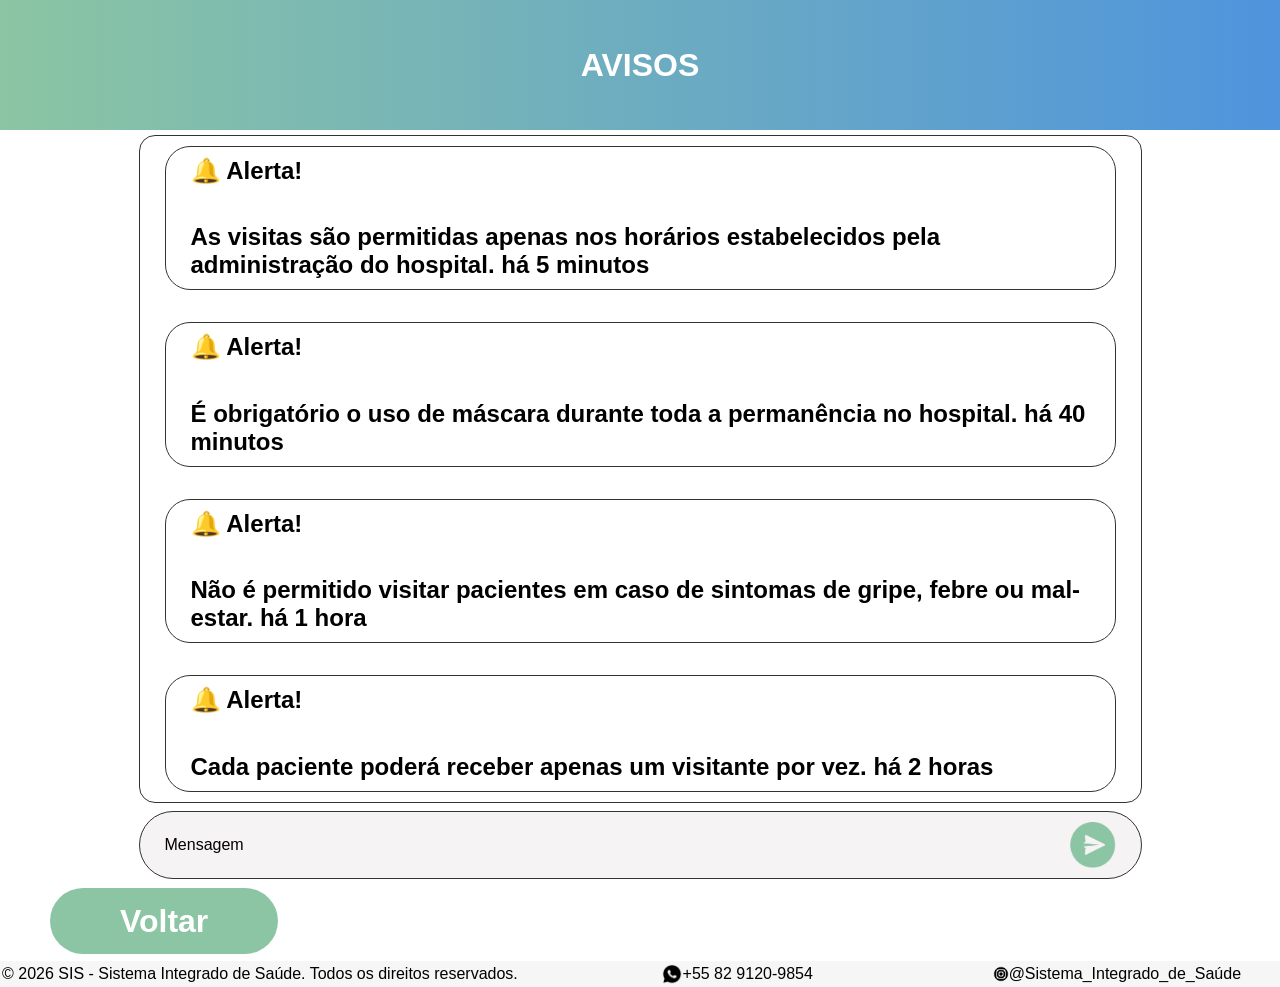
<file: index (1).html>
<!DOCTYPE html>
<html lang="pt-br">
<head>
    <meta charset="UTF-8">
    <meta name="viewport" content="width=device-width, initial-scale=1.0">
    <title>Avisos</title> 
    <link rel="stylesheet" href="style.css">
</head>
<body>
    <header>
        <h1>AVISOS</h1>
    </header>
    <main>
        <section class="container-avisos">
            <div class="alerta">
                <h2>🔔 Alerta!</h2>
                <h2>As visitas são permitidas apenas nos horários estabelecidos pela administração do hospital. há 5 minutos</H2>
            </div>
            <div class="alerta">
                <h2>🔔 Alerta!</h2>
                <h2>É obrigatório o uso de máscara durante toda a permanência no hospital. há 40 minutos</h2>
            </div>
            <div class="alerta">
                <h2>🔔 Alerta!</h2>
                <h2>Não é permitido visitar pacientes em caso de sintomas de gripe, febre ou mal-estar. há 1 hora</h2>
            </div>
            <div class="alerta">
                <h2>🔔 Alerta!</h2>
                <h2>Cada paciente poderá receber apenas um visitante por vez. há 2 horas</h2>
            </div>
        </section>
        <section class="espaco-mensagem">
            <div class="conteudo-mensagem">
                <form>
                    <label for="mensagem">Mensagem</label>
                    <input type="text" id="Mensagem" name="Mensagem">
                </form>
                <img src="seta.png" alt="seta">
            </div>
        </section>
        <section class="espaco-botao">
            <a href="#">Voltar</a>
        </section>
    </main>
     <!--RODA PÈ. Estrutura-->
    <footer>
        <section class="container-rodape">
            <p>© 2026 SIS - Sistema Integrado de Saúde. Todos os direitos reservados.</p>
            <div id="zap">
                <img src="zap.png" alt="">
                <p>+55 82 9120-9854</p>
            </div>
            <div id="insta">
                <img src="insta.png" alt="">
                <p>@Sistema_Integrado_de_Saúde</p>
            </div>
        </section>
    </footer>
    <!---------------------------------->
</body>
</html>
</file>
<file: style.css>
*{
    margin: 0;
    padding: 0;
    box-sizing: border-box;
    font-family: "Inter", sans-serif;
}

header{
    background: linear-gradient(to right,#8bc5a3, #4f94dd);
    color: white;
    margin: 0px;
    padding: 20px;
    text-align: center;
    height: 8.13rem;
    display: flex;
    justify-content: center;
    align-items: center;
}

main{
    padding: 5px 50px;
}

.container-avisos{
    margin: auto;
    width: 85%;
    border-style: ridge;
    border-width: 1px;
    border-color: #333;
    border-radius: 1rem;
    padding: 10px 25px;
    display: flex;
    flex-direction: column;
    justify-content: space-between;
    align-items: center;
    gap: 2rem;
    
}

.alerta{
    width: 100%;
    border-width: 1px;
    border-style: ridge;
    border-radius: 25px;
    border-color: #333;
    padding: 10px 25px;
    display: flex;
    flex-direction: column;
    gap: 2.4rem;
    font-size: 1rem;
}

.espaco-mensagem{
    width: 85%;
    margin: auto;
    background-color: rgb(250, 247, 247);
    border-radius: 50px;
    margin-top: 0.5rem;
}
.conteudo-mensagem{
    background-color: rgb(245, 243, 243);
    border-style: ridge;
    border-width: 1px;
    border-color: #333;
    border-radius: 50px;
    display: flex;
    justify-content: space-between;
    padding: 10px 25px;
}
form{
    width: 100%;
    display: flex;
    justify-content: center;
    align-items: center;
}
img{
    width: 5%;
}
form label{
    color: rgb(5, 1, 1);
}
form input{
    width: 100%;
    background: transparent;
    border: none;
}
/* RODA PÈ. configuração ---*/
footer{
    background-color: #D9D9D940;
    width: 100%;
    padding: 2px;
}

.espaco-botao{
    margin-top: 1.5rem;
    margin-left: 0;
    margin-bottom: 1rem;
}

a{
    text-decoration: none;
    color: #fff;
    background-color: #8bc5a3;
    border-radius: 50px;
    padding: 15px 70px;
    font-size: 2rem;
    font-weight: bold;
}
.container-rodape{
    display: flex;
    justify-content: space-between;
    align-items: center;
    text-align: center;
    padding: 5;
}

#zap, #insta{
    display: flex;
    justify-content: center;
    align-items: center;
}

#insta img{
    width: 5%;
}
#zap img{
    width: 10%;
}

/*--------------------------------------------*/
</file>
